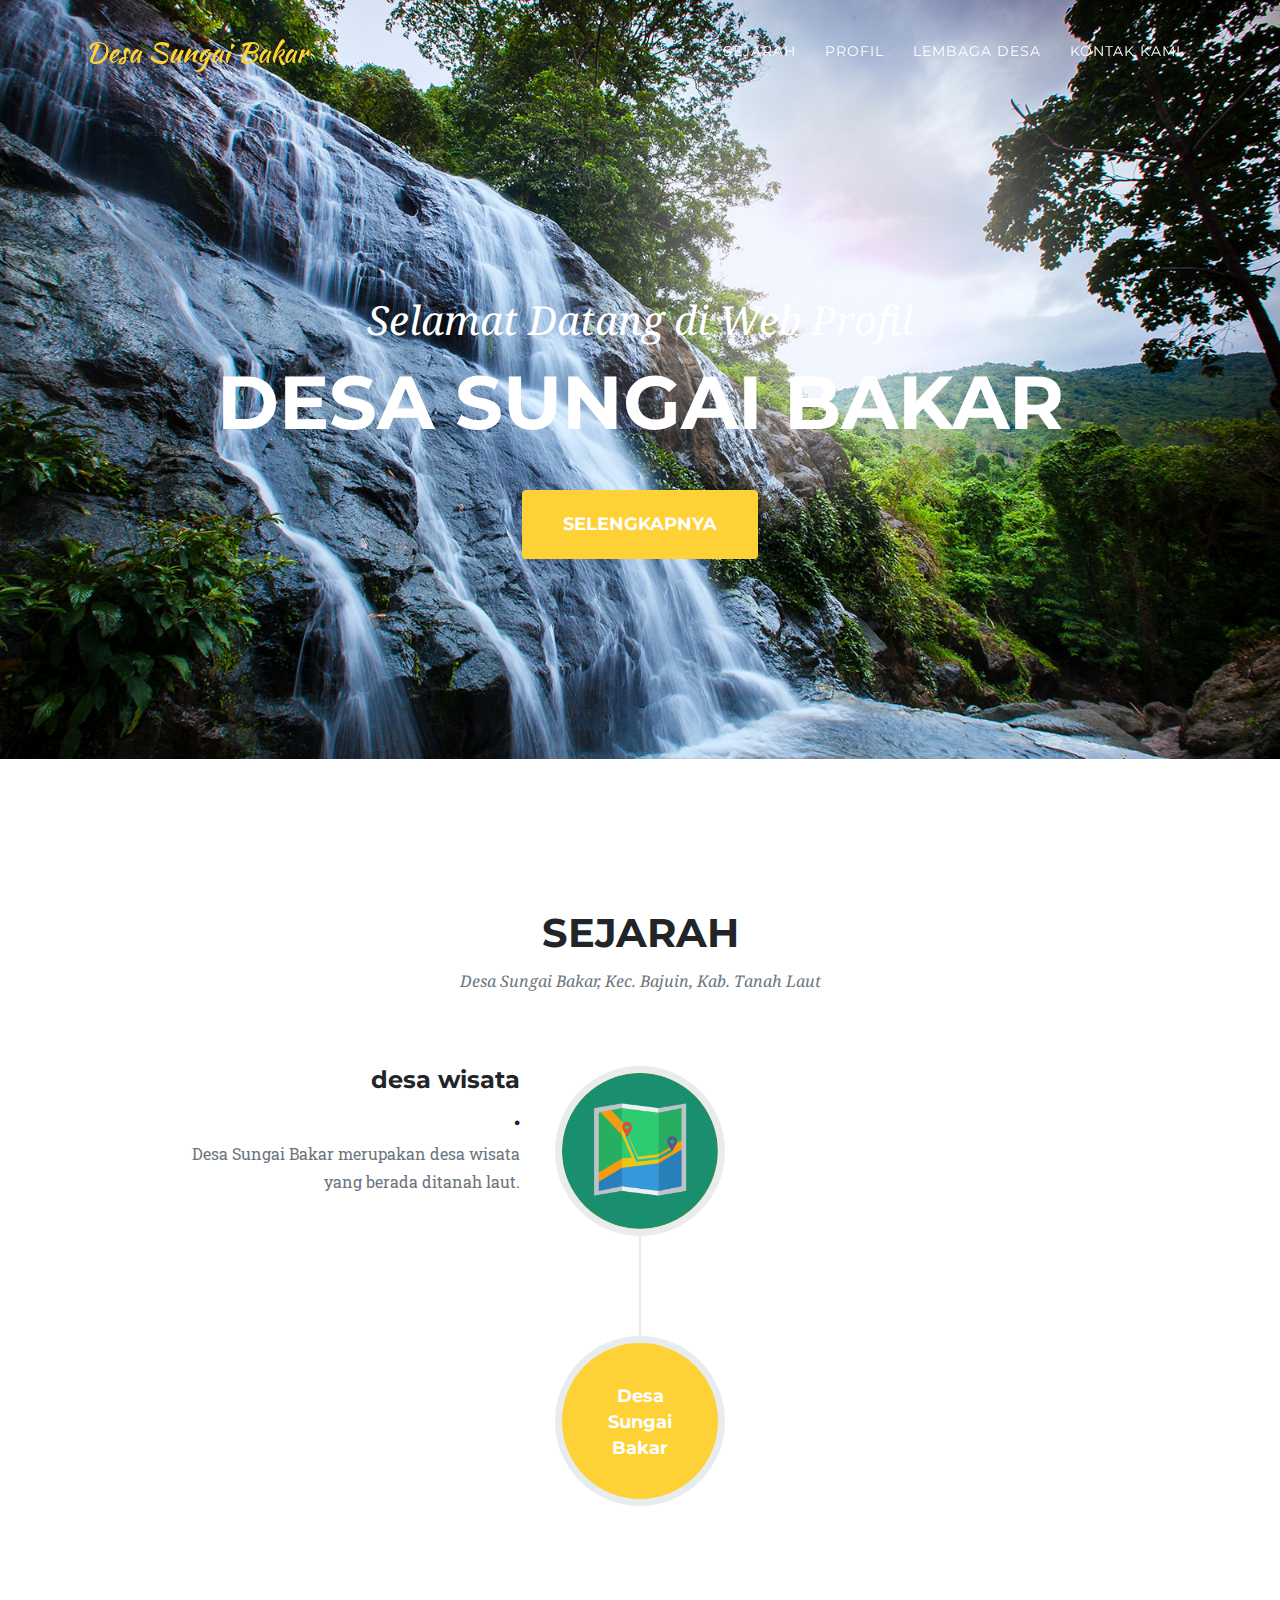
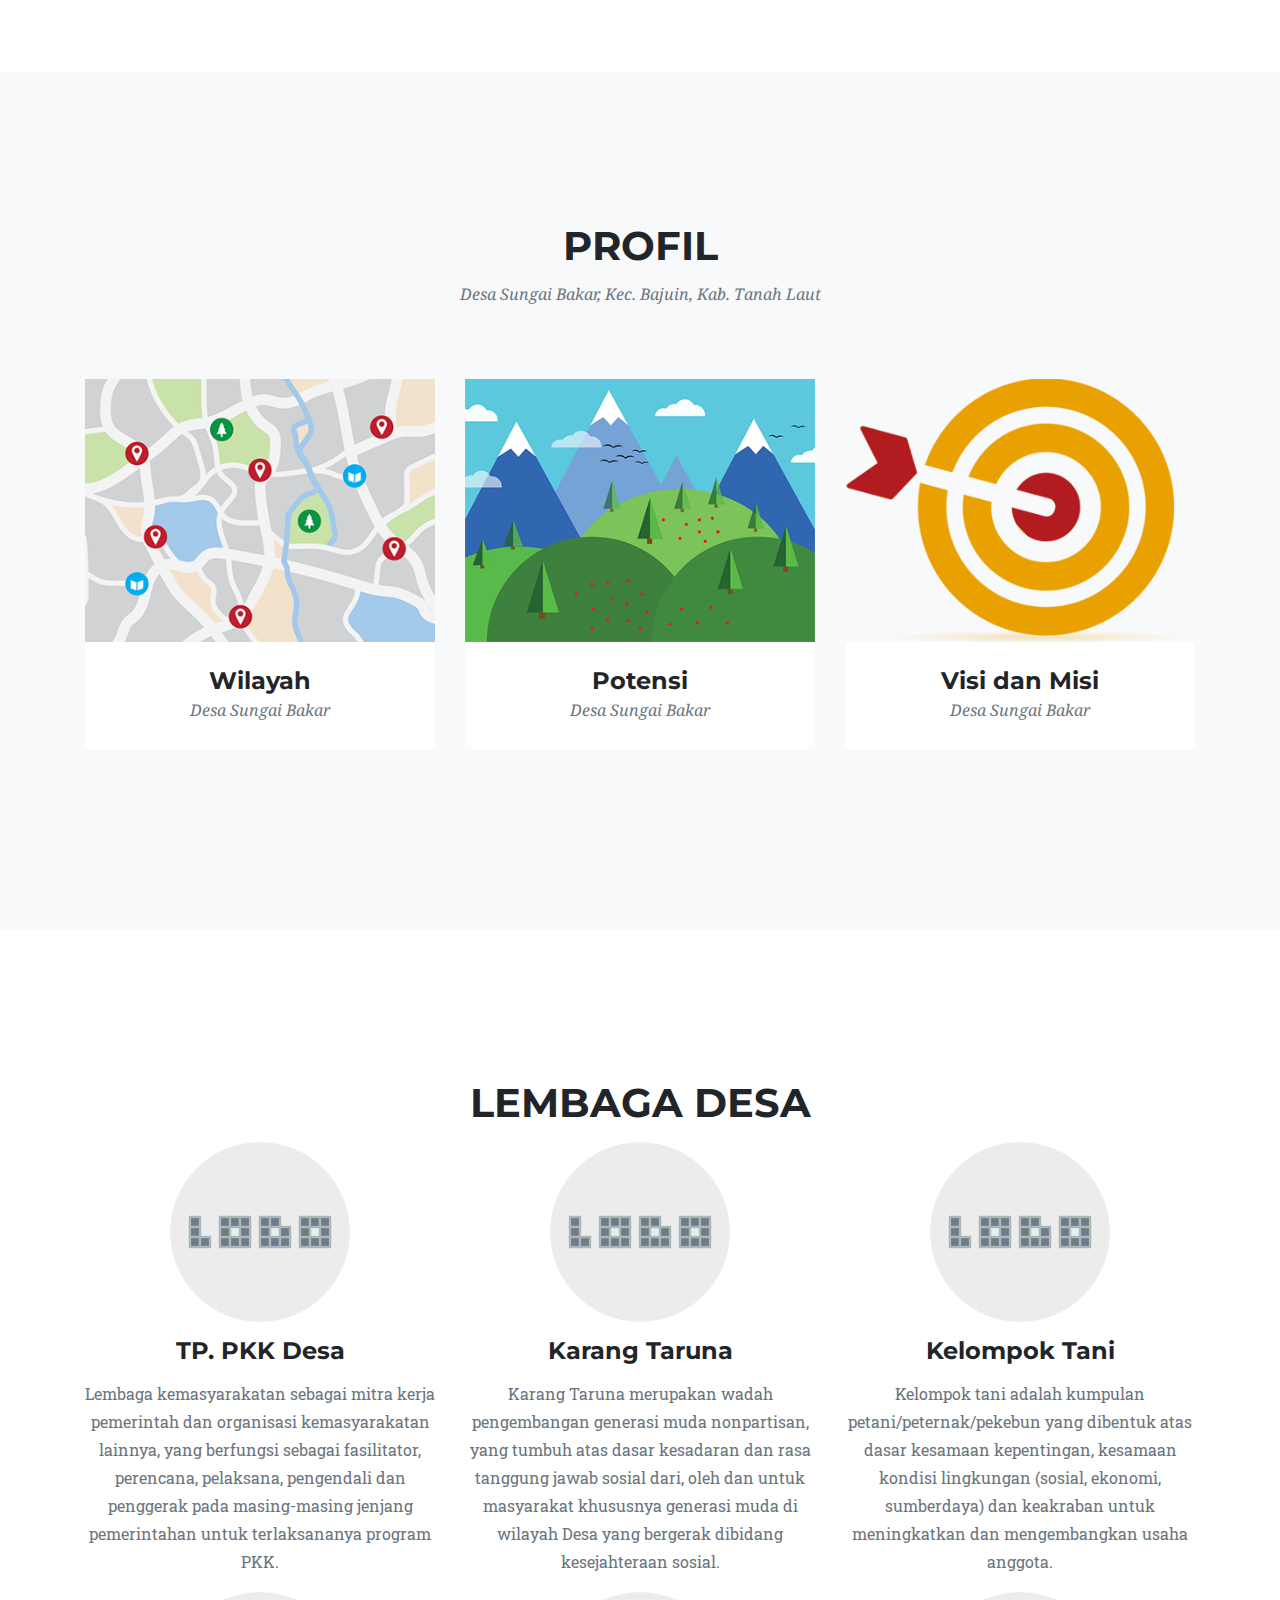
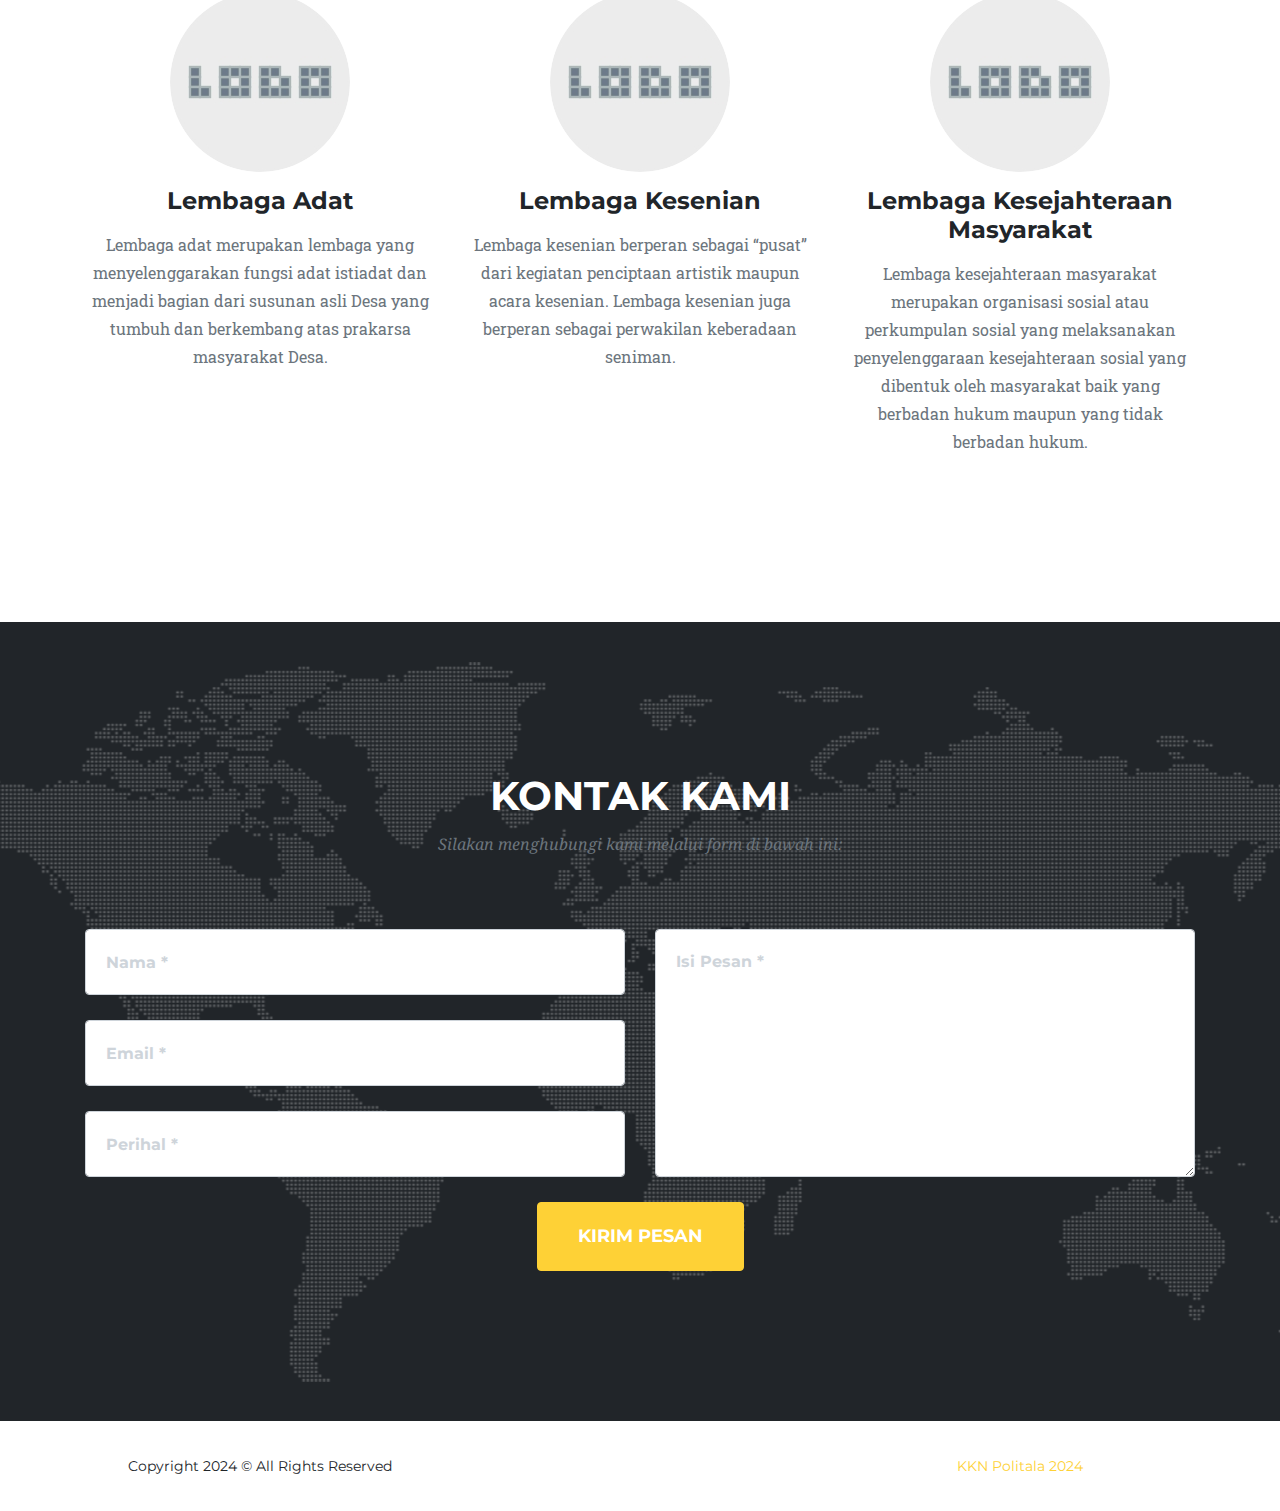
<file: index.html>
<!DOCTYPE html>
<html lang="en">
  <head>
    <meta name="google-site-verification" content="Zr4ud_h5tl7feEkY8DCc9rNA7pqrPdw8u1bMl-qeskc" />
    <meta charset="utf-8">
    <meta name="viewport" content="width=device-width, initial-scale=1, shrink-to-fit=no">
    <meta name="description" content="Web Profil Desa Sungai Bakar, Kec. Bajuin, Kab. Tanah Laut, Indonesia">
    <meta name="author" content="KKN Politala.">

    <title>Desaseibakar - Desa sungai bakar</title>
    
    <!-- Favicon -->
    <link rel="icon" type="image/png" href="img/favicon.ico"/>

    <!-- Bootstrap core CSS -->
    <link href="vendor/bootstrap/css/bootstrap.min.css" rel="stylesheet">

    <!-- Custom fonts for this template -->
    <link href="vendor/font-awesome/css/font-awesome.min.css" rel="stylesheet" type="text/css">
    <link href="https://fonts.googleapis.com/css?family=Montserrat:400,700" rel="stylesheet" type="text/css">
    <link href='https://fonts.googleapis.com/css?family=Kaushan+Script' rel='stylesheet' type='text/css'>
    <link href='https://fonts.googleapis.com/css?family=Droid+Serif:400,700,400italic,700italic' rel='stylesheet' type='text/css'>
    <link href='https://fonts.googleapis.com/css?family=Roboto+Slab:400,100,300,700' rel='stylesheet' type='text/css'>

    <!-- Custom styles for this template -->
    <link href="css/agency.min.css" rel="stylesheet">
  </head>
  <body id="page-top">
    <!-- Navigation -->
    <nav class="navbar navbar-expand-lg navbar-dark fixed-top" id="mainNav">
      <div class="container">
        <a class="navbar-brand js-scroll-trigger" href="#page-top">Desa Sungai Bakar</a>
        <button class="navbar-toggler navbar-toggler-right" type="button" data-toggle="collapse" data-target="#navbarResponsive" aria-controls="navbarResponsive" aria-expanded="false" aria-label="Toggle navigation">
          Menu
          <i class="fa fa-bars"></i>
        </button>
        <div class="collapse navbar-collapse" id="navbarResponsive">
          <ul class="navbar-nav text-uppercase ml-auto">
            <li class="nav-item">
              <a class="nav-link js-scroll-trigger" href="#about">Sejarah</a>
            </li>
            <li class="nav-item">
              <a class="nav-link js-scroll-trigger" href="#portfolio">Profil</a>
            </li>            
            <li class="nav-item">
              <a class="nav-link js-scroll-trigger" href="#services">Lembaga Desa</a>
            </li>                                    
            <li class="nav-item">
              <a class="nav-link js-scroll-trigger" href="#contact">Kontak Kami</a>
            </li>
          </ul>
        </div>
      </div>
    </nav>

    <!-- Header -->
    <header class="masthead">
      <div class="container">
        <div class="intro-text">
          <div class="intro-lead-in">Selamat Datang di Web Profil</div>
          <div class="intro-heading text-uppercase">Desa Sungai Bakar</div>
          <a class="btn btn-primary btn-xl text-uppercase js-scroll-trigger" href="#portfolio">Selengkapnya</a>
        </div>
      </div>
    </header>

    <!-- Sejarah Desa Pagar Besi -->
    <section id="about">
      <div class="container">
        <div class="row">
          <div class="col-lg-12 text-center">
            <h2 class="section-heading text-uppercase">Sejarah</h2>
            <h3 class="section-subheading text-muted">Desa Sungai Bakar, Kec. Bajuin, Kab. Tanah Laut</h3>
          </div>
        </div>
        <div class="row">
          <div class="col-lg-12">
            <ul class="timeline">
              <li>
                <div class="timeline-image">
                  <img class="rounded-circle img-fluid" src="img/sejarah/pemekaran.png" alt="">
                </div>
                <div class="timeline-panel">
                  <div class="timeline-heading">
                    <h4>desa wisata</h4>
                    <h4 class="subheading">.</h4>
                  </div>
                  <div class="timeline-body">
                    <p class="text-muted">Desa Sungai Bakar merupakan desa wisata yang berada ditanah laut.</p>
                  </div>
                </div>
              </li>              
              <li class="timeline-inverted">
                <div class="timeline-image">
                  <h4>Desa
                    <br>Sungai
                    <br>Bakar</h4>
                </div>
              </li>
            </ul>
          </div>
        </div>
      </div>
    </section>

    <!-- Profil Desa Pagar Besi -->
    <section class="bg-light" id="portfolio">
      <div class="container">
        <div class="row">
          <div class="col-lg-12 text-center">
            <h2 class="section-heading text-uppercase">Profil</h2>
            <h3 class="section-subheading text-muted">Desa Sungai Bakar, Kec. Bajuin, Kab. Tanah Laut</h3>
          </div>
        </div>
        <div class="row">
          <div class="col-md-4 col-sm-6 portfolio-item">
            <a class="portfolio-link" data-toggle="modal" href="#portfolioModal1">
              <div class="portfolio-hover">
                <div class="portfolio-hover-content">
                  <i class="fa fa-plus fa-3x"></i>
                </div>
              </div>
              <img class="img-fluid" src="img/profil/wilayah.png" alt="">
            </a>
            <div class="portfolio-caption">
              <h4>Wilayah</h4>
              <p class="text-muted">Desa Sungai Bakar</p>
            </div>
          </div>
          <div class="col-md-4 col-sm-6 portfolio-item">
            <a class="portfolio-link" data-toggle="modal" href="#portfolioModal2">
              <div class="portfolio-hover">
                <div class="portfolio-hover-content">
                  <i class="fa fa-plus fa-3x"></i>
                </div>
              </div>
              <img class="img-fluid" src="img/profil/potensi.png" alt="">
            </a>
            <div class="portfolio-caption">
              <h4>Potensi</h4>
              <p class="text-muted">Desa Sungai Bakar</p>
            </div>
          </div>
          <div class="col-md-4 col-sm-6 portfolio-item">
            <a class="portfolio-link" data-toggle="modal" href="#portfolioModal3">
              <div class="portfolio-hover">
                <div class="portfolio-hover-content">
                  <i class="fa fa-plus fa-3x"></i>
                </div>
              </div>
              <img class="img-fluid" src="img/profil/visi-misi.png" alt="">
            </a>
            <div class="portfolio-caption">
              <h4>Visi dan Misi</h4>
              <p class="text-muted">Desa Sungai Bakar</p>
            </div>
          </div>          
        </div>
      </div>
    </section>

    <!-- Lembaga Desa -->
    <section id="services">
      <div class="container">
        <div class="row">
          <div class="col-lg-12 text-center">
            <h2 class="section-heading text-uppercase">Lembaga Desa</h2>            
          </div>
        </div>
        <div class="row text-center">
          <div class="col-md-4">
            <div class="timeline-image">
              <img class="rounded-circle img-fluid" src="img/lembaga-desa/logo.jpg" alt="">
            </div>
            <h4 class="service-heading">TP. PKK Desa</h4>
            <p class="text-muted">Lembaga kemasyarakatan sebagai mitra kerja pemerintah dan organisasi kemasyarakatan lainnya, yang berfungsi sebagai fasilitator, perencana, pelaksana, pengendali dan penggerak pada masing-masing jenjang pemerintahan untuk terlaksananya program PKK.</p>
          </div>
          <div class="col-md-4">
            <div class="timeline-image">
              <img class="rounded-circle img-fluid" src="img/lembaga-desa/logo.jpg" alt="">
            </div>
            <h4 class="service-heading">Karang Taruna</h4>
            <p class="text-muted">Karang Taruna merupakan wadah pengembangan generasi muda nonpartisan, yang tumbuh atas dasar kesadaran dan rasa tanggung jawab sosial dari, oleh dan untuk masyarakat khususnya generasi muda di wilayah Desa yang bergerak dibidang kesejahteraan sosial.</p>
          </div>
          <div class="col-md-4">
            <div class="timeline-image">
              <img class="rounded-circle img-fluid" src="img/lembaga-desa/logo.jpg" alt="">
            </div>
            <h4 class="service-heading">Kelompok Tani</h4>
            <p class="text-muted">Kelompok tani adalah kumpulan petani/peternak/pekebun yang dibentuk atas dasar kesamaan kepentingan, kesamaan kondisi lingkungan (sosial, ekonomi, sumberdaya) dan keakraban untuk meningkatkan dan mengembangkan usaha anggota.</p>
          </div>
          <div class="col-md-4">
            <div class="timeline-image">
              <img class="rounded-circle img-fluid" src="img/lembaga-desa/logo.jpg" alt="">
            </div>
            <h4 class="service-heading">Lembaga Adat</h4>
            <p class="text-muted">Lembaga adat merupakan lembaga yang menyelenggarakan fungsi adat istiadat dan menjadi bagian dari susunan asli Desa yang tumbuh dan berkembang atas prakarsa masyarakat Desa.</p>
          </div>
          <div class="col-md-4">
            <div class="timeline-image">
              <img class="rounded-circle img-fluid" src="img/lembaga-desa/logo.jpg" alt="">
            </div>
            <h4 class="service-heading">Lembaga Kesenian</h4>
            <p class="text-muted">Lembaga kesenian berperan sebagai “pusat” dari kegiatan penciptaan artistik maupun acara kesenian. Lembaga kesenian juga berperan sebagai perwakilan keberadaan seniman.</p>
          </div>
          <div class="col-md-4">
            <div class="timeline-image">
              <img class="rounded-circle img-fluid" src="img/lembaga-desa/logo.jpg" alt="">
            </div>
            <h4 class="service-heading">Lembaga Kesejahteraan Masyarakat</h4>
            <p class="text-muted">Lembaga kesejahteraan masyarakat merupakan organisasi sosial atau perkumpulan sosial yang melaksanakan penyelenggaraan kesejahteraan sosial yang dibentuk oleh masyarakat baik yang berbadan hukum maupun yang tidak berbadan hukum.</p>
          </div>
        </div>
      </div>
    </section>

    <!-- Kontak -->
    <section id="contact">
      <div class="container">
        <div class="row">
          <div class="col-lg-12 text-center">
            <h2 class="section-heading text-uppercase">Kontak Kami</h2>
            <h3 class="section-subheading text-muted">Silakan menghubungi kami melalui form di bawah ini:</h3>
          </div>
        </div>
        <div class="row">
          <div class="col-lg-12">
            <form id="contactForm" name="sentMessage" novalidate="novalidate">
              <div class="row">
                <div class="col-md-6">
                  <div class="form-group">
                    <input class="form-control" id="name" type="text" placeholder="Nama *" required="required" data-validation-required-message="Silahkan masukkan nama Anda terlebih dahulu.">
                    <p class="help-block text-danger"></p>
                  </div>
                  <div class="form-group">
                    <input class="form-control" id="email" type="email" placeholder="Email *" required="required" data-validation-required-message="Silahkan masukkan email Anda terlebih dahulu.">
                    <p class="help-block text-danger"></p>
                  </div>
                  <div class="form-group">
                    <input class="form-control" id="subject" type="tel" placeholder="Perihal *" required="required" data-validation-required-message="Silahkan masukkan perihal terlebih dahulu.">
                    <p class="help-block text-danger"></p>
                  </div>
                </div>
                <div class="col-md-6">
                  <div class="form-group">
                    <textarea class="form-control" id="message" placeholder="Isi Pesan *" required="required" data-validation-required-message="Silahkan isi pesan terlebih dahulu."></textarea>
                    <p class="help-block text-danger"></p>
                  </div>
                </div>
                <div class="clearfix"></div>
                <div class="col-lg-12 text-center">
                  <div id="success"></div>
                  <button id="sendMessageButton" class="btn btn-primary btn-xl text-uppercase" type="submit">Kirim Pesan</button>
                </div>
              </div>
            </form>
          </div>
        </div>
      </div>
    </section>

    <!-- Footer -->
    <footer>
      <div class="container">
        <div class="row">
          <div class="col-md-4">
            <span class="copyright">Copyright 2024 &copy; All Rights Reserved</span>
          </div>          
          <div class="col-md-4">            
          </div>
          <div class="col-md-4">
            <ul class="list-inline quicklinks">
              <li class="list-inline-item">
                <a href="https://github.com/rmalan/desa">KKN Politala 2024</a>
              </li>              
            </ul>
          </div>
        </div>
      </div>
    </footer>

    <!-- Portfolio Modals -->

    <!-- Modal 1 -->
    <div class="portfolio-modal modal fade" id="portfolioModal1" tabindex="-1" role="dialog" aria-hidden="true">
      <div class="modal-dialog">
        <div class="modal-content">
          <div class="close-modal" data-dismiss="modal">
            <div class="lr">
              <div class="rl"></div>
            </div>
          </div>
          <div class="container">
            <div class="row">
              <div class="col-lg-8 mx-auto">
                <div class="modal-body">
                  <!-- Project Details Go Here -->
                  <h2 class="text-uppercase">Wilayah</h2>
                  <p class="item-intro text-muted">Desa Sungai Bakar</p>
                  <img class="img-fluid d-block mx-auto" src="img/profil/wilayah-full.png" alt="">
                  <p>Desa sungai Bakar merupakan salah satu desa yang ada di Kecamatan Bajuin Kabupaten Tanah Laut dengan luas wilayah 17,500 ha/m2  </p>
                  <!--
                  <ul class="list-inline">
                    <li>Date: January 2017</li>
                    <li>Client: Threads</li>
                    <li>Category: Illustration</li>
                  </ul>
                  -->
                  <button class="btn btn-primary" data-dismiss="modal" type="button">
                    <i class="fa fa-times"></i>
                    Tutup</button>
                </div>
              </div>
            </div>
          </div>
        </div>
      </div>
    </div>

    <!-- Modal 2 -->
    <div class="portfolio-modal modal fade" id="portfolioModal2" tabindex="-1" role="dialog" aria-hidden="true">
      <div class="modal-dialog">
        <div class="modal-content">
          <div class="close-modal" data-dismiss="modal">
            <div class="lr">
              <div class="rl"></div>
            </div>
          </div>
          <div class="container">
            <div class="row">
              <div class="col-lg-8 mx-auto">
                <div class="modal-body">
                  <!-- Project Details Go Here -->
                  <h2 class="text-uppercase">Potensi</h2>
                  <p class="item-intro text-muted">Desa Sungai Bakar</p>
                  <img class="img-fluid d-block mx-auto" src="img/profil/potensi-full.png" alt="">
                  <p>Potensi yang dimilliki oleh Desa sungai Bakar adalah dalam bidang pertanian dan bidang peternakan. Pertanian dan perkebunan yang ada Desa Sungai Bakar sesuai dengan lahan di sini yang terbilang cukup baik. Beberapa komoditas yang ditanam adalah Jagung, kacag tanah, kacang panjag, padi sawah, padang ladan/gunung, ubi kayu, ubi jalar, cabe.</p>
                  <button class="btn btn-primary" data-dismiss="modal" type="button">
                    <i class="fa fa-times"></i>
                    Tutup</button>
                </div>
              </div>
            </div>
          </div>
        </div>
      </div>
    </div>

    <!-- Modal 3 -->
    <div class="portfolio-modal modal fade" id="portfolioModal3" tabindex="-1" role="dialog" aria-hidden="true">
      <div class="modal-dialog">
        <div class="modal-content">
          <div class="close-modal" data-dismiss="modal">
            <div class="lr">
              <div class="rl"></div>
            </div>
          </div>
          <div class="container">
            <div class="row">
              <div class="col-lg-8 mx-auto">
                <div class="modal-body">
                  <!-- Project Details Go Here -->
                  <h2 class="text-uppercase">Visi dan Misi</h2>
                  <p class="item-intro text-muted">Desa Sungai Bakar</p>
                  <img class="img-fluid d-block mx-auto" src="img/profil/visi-misi-full.png" alt="">
                  <p class="text-left"><b>VISI :</b>
                    <br/>Visi Desa Sungai Bakar adalah "MELAYANI MASYARAKAT KHUSUSNYA DESA SUNGAI BAKAR DENGAN SEBAIK-BAIKNYA"
                    <br/><br/><b>MISI :</b>
                    <br/>Untuk terwujudnya visi tersebut ditetapkan dua upaya/cara atau misi yang akan mendukung pencapaian visi yaitu:
                    <br/>&emsp;1.&ensp;MEMAJUKAN DESA DALAM MISI PEMBANGUNAN
                    <br/>&emsp;2.&ensp;MEMAKMURKAN MASYARAKAT DESA SUNGAI BAKAR
                  </p>
                  <button class="btn btn-primary" data-dismiss="modal" type="button">
                    <i class="fa fa-times"></i>
                    Tutup</button>
                </div>
              </div>
            </div>
          </div>
        </div>
      </div>
    </div>

    <!-- Bootstrap core JavaScript -->
    <script src="vendor/jquery/jquery.min.js"></script>
    <script src="vendor/bootstrap/js/bootstrap.bundle.min.js"></script>

    <!-- Plugin JavaScript -->
    <script src="vendor/jquery-easing/jquery.easing.min.js"></script>

    <!-- Contact form JavaScript -->
    <script src="js/jqBootstrapValidation.js"></script>
    <script src="js/contact_me.js"></script>

    <!-- Custom scripts for this template -->
    <script src="js/agency.min.js"></script>
  </body>
</html>
</file>
<file: css/agency.min.css>
/*!
 * Start Bootstrap - Agency v4.1.1 (https://startbootstrap.com/template-overviews/agency)
 * Copyright 2013-2018 Start Bootstrap
 * Licensed under MIT (https://github.com/BlackrockDigital/startbootstrap-agency/blob/master/LICENSE)
 */body{overflow-x:hidden;font-family:'Roboto Slab','Helvetica Neue',Helvetica,Arial,sans-serif}p{line-height:1.75}a{color:#fed136}a:hover{color:#fec503}.text-primary{color:#fed136!important}h1,h2,h3,h4,h5,h6{font-weight:700;font-family:Montserrat,'Helvetica Neue',Helvetica,Arial,sans-serif}section{padding:100px 0}section h2.section-heading{font-size:40px;margin-top:0;margin-bottom:15px}section h3.section-subheading{font-size:16px;font-weight:400;font-style:italic;margin-bottom:75px;text-transform:none;font-family:'Droid Serif','Helvetica Neue',Helvetica,Arial,sans-serif}@media (min-width:768px){section{padding:150px 0}}.btn{font-family:Montserrat,'Helvetica Neue',Helvetica,Arial,sans-serif;font-weight:700}.btn-xl{font-size:18px;padding:20px 40px}.btn-primary{background-color:#fed136;border-color:#fed136}.btn-primary:active,.btn-primary:focus,.btn-primary:hover{background-color:#fec810!important;border-color:#fec810!important;color:#fff}.btn-primary:active,.btn-primary:focus{box-shadow:0 0 0 .2rem rgba(254,209,55,.5)!important}::-moz-selection{background:#fed136;text-shadow:none}::selection{background:#fed136;text-shadow:none}img::selection{background:0 0}img::-moz-selection{background:0 0}#mainNav{background-color:#212529}#mainNav .navbar-toggler{font-size:12px;right:0;padding:13px;text-transform:uppercase;color:#fff;border:0;background-color:#fed136;font-family:Montserrat,'Helvetica Neue',Helvetica,Arial,sans-serif}#mainNav .navbar-brand{color:#fed136;font-family:'Kaushan Script','Helvetica Neue',Helvetica,Arial,cursive}#mainNav .navbar-brand.active,#mainNav .navbar-brand:active,#mainNav .navbar-brand:focus,#mainNav .navbar-brand:hover{color:#fec503}#mainNav .navbar-nav .nav-item .nav-link{font-size:90%;font-weight:400;padding:.75em 0;letter-spacing:1px;color:#fff;font-family:Montserrat,'Helvetica Neue',Helvetica,Arial,sans-serif}#mainNav .navbar-nav .nav-item .nav-link.active,#mainNav .navbar-nav .nav-item .nav-link:hover{color:#fed136}@media (min-width:992px){#mainNav{padding-top:25px;padding-bottom:25px;-webkit-transition:padding-top .3s,padding-bottom .3s;-moz-transition:padding-top .3s,padding-bottom .3s;transition:padding-top .3s,padding-bottom .3s;border:none;background-color:transparent}#mainNav .navbar-brand{font-size:1.75em;-webkit-transition:all .3s;-moz-transition:all .3s;transition:all .3s}#mainNav .navbar-nav .nav-item .nav-link{padding:1.1em 1em!important}#mainNav.navbar-shrink{padding-top:0;padding-bottom:0;background-color:#212529}#mainNav.navbar-shrink .navbar-brand{font-size:1.25em;padding:12px 0}}header.masthead{text-align:center;color:#fff;background-image:url(../img/BAJUIN.jpg);background-repeat:no-repeat;background-attachment:scroll;background-position:center center;-webkit-background-size:cover;-moz-background-size:cover;-o-background-size:cover;background-size:cover}header.masthead .intro-text{padding-top:150px;padding-bottom:100px}header.masthead .intro-text .intro-lead-in{font-size:22px;font-style:italic;line-height:22px;margin-bottom:25px;font-family:'Droid Serif','Helvetica Neue',Helvetica,Arial,sans-serif}header.masthead .intro-text .intro-heading{font-size:50px;font-weight:700;line-height:50px;margin-bottom:25px;font-family:Montserrat,'Helvetica Neue',Helvetica,Arial,sans-serif}@media (min-width:768px){header.masthead .intro-text{padding-top:300px;padding-bottom:200px}header.masthead .intro-text .intro-lead-in{font-size:40px;font-style:italic;line-height:40px;margin-bottom:25px;font-family:'Droid Serif','Helvetica Neue',Helvetica,Arial,sans-serif}header.masthead .intro-text .intro-heading{font-size:75px;font-weight:700;line-height:75px;margin-bottom:50px;font-family:Montserrat,'Helvetica Neue',Helvetica,Arial,sans-serif}}.service-heading{margin:15px 0;text-transform:none}#portfolio .portfolio-item{right:0;margin:0 0 15px}#portfolio .portfolio-item .portfolio-link{position:relative;display:block;max-width:400px;margin:0 auto;cursor:pointer}#portfolio .portfolio-item .portfolio-link .portfolio-hover{position:absolute;width:100%;height:100%;-webkit-transition:all ease .5s;-moz-transition:all ease .5s;transition:all ease .5s;opacity:0;background:rgba(254,209,54,.9)}#portfolio .portfolio-item .portfolio-link .portfolio-hover:hover{opacity:1}#portfolio .portfolio-item .portfolio-link .portfolio-hover .portfolio-hover-content{font-size:20px;position:absolute;top:50%;width:100%;height:20px;margin-top:-12px;text-align:center;color:#fff}#portfolio .portfolio-item .portfolio-link .portfolio-hover .portfolio-hover-content i{margin-top:-12px}#portfolio .portfolio-item .portfolio-link .portfolio-hover .portfolio-hover-content h3,#portfolio .portfolio-item .portfolio-link .portfolio-hover .portfolio-hover-content h4{margin:0}#portfolio .portfolio-item .portfolio-caption{max-width:400px;margin:0 auto;padding:25px;text-align:center;background-color:#fff}#portfolio .portfolio-item .portfolio-caption h4{margin:0;text-transform:none}#portfolio .portfolio-item .portfolio-caption p{font-size:16px;font-style:italic;margin:0;font-family:'Droid Serif','Helvetica Neue',Helvetica,Arial,sans-serif}#portfolio *{z-index:2}@media (min-width:767px){#portfolio .portfolio-item{margin:0 0 30px}}.portfolio-modal{padding-right:0!important}.portfolio-modal .modal-dialog{margin:1rem;max-width:100vw}.portfolio-modal .modal-content{padding:100px 0;text-align:center}.portfolio-modal .modal-content h2{font-size:3em;margin-bottom:15px}.portfolio-modal .modal-content p{margin-bottom:30px}.portfolio-modal .modal-content p.item-intro{font-size:16px;font-style:italic;margin:20px 0 30px;font-family:'Droid Serif','Helvetica Neue',Helvetica,Arial,sans-serif}.portfolio-modal .modal-content ul.list-inline{margin-top:0;margin-bottom:30px}.portfolio-modal .modal-content img{margin-bottom:30px}.portfolio-modal .modal-content button{cursor:pointer}.portfolio-modal .close-modal{position:absolute;top:25px;right:25px;width:75px;height:75px;cursor:pointer;background-color:transparent}.portfolio-modal .close-modal:hover{opacity:.3}.portfolio-modal .close-modal .lr{z-index:1051;width:1px;height:75px;margin-left:35px;-webkit-transform:rotate(45deg);-ms-transform:rotate(45deg);transform:rotate(45deg);background-color:#212529}.portfolio-modal .close-modal .lr .rl{z-index:1052;width:1px;height:75px;-webkit-transform:rotate(90deg);-ms-transform:rotate(90deg);transform:rotate(90deg);background-color:#212529}.timeline{position:relative;padding:0;list-style:none}.timeline:before{position:absolute;top:0;bottom:0;left:40px;width:2px;margin-left:-1.5px;content:'';background-color:#e9ecef}.timeline>li{position:relative;min-height:50px;margin-bottom:50px}.timeline>li:after,.timeline>li:before{display:table;content:' '}.timeline>li:after{clear:both}.timeline>li .timeline-panel{position:relative;float:right;width:100%;padding:0 20px 0 100px;text-align:left}.timeline>li .timeline-panel:before{right:auto;left:-15px;border-right-width:15px;border-left-width:0}.timeline>li .timeline-panel:after{right:auto;left:-14px;border-right-width:14px;border-left-width:0}.timeline>li .timeline-image{position:absolute;z-index:100;left:0;width:80px;height:80px;margin-left:0;text-align:center;color:#fff;border:7px solid #e9ecef;border-radius:100%;background-color:#fed136}.timeline>li .timeline-image h4{font-size:10px;line-height:14px;margin-top:12px}.timeline>li.timeline-inverted>.timeline-panel{float:right;padding:0 20px 0 100px;text-align:left}.timeline>li.timeline-inverted>.timeline-panel:before{right:auto;left:-15px;border-right-width:15px;border-left-width:0}.timeline>li.timeline-inverted>.timeline-panel:after{right:auto;left:-14px;border-right-width:14px;border-left-width:0}.timeline>li:last-child{margin-bottom:0}.timeline .timeline-heading h4{margin-top:0;color:inherit}.timeline .timeline-heading h4.subheading{text-transform:none}.timeline .timeline-body>p,.timeline .timeline-body>ul{margin-bottom:0}@media (min-width:768px){.timeline:before{left:50%}.timeline>li{min-height:100px;margin-bottom:100px}.timeline>li .timeline-panel{float:left;width:41%;padding:0 20px 20px 30px;text-align:right}.timeline>li .timeline-image{left:50%;width:100px;height:100px;margin-left:-50px}.timeline>li .timeline-image h4{font-size:13px;line-height:18px;margin-top:16px}.timeline>li.timeline-inverted>.timeline-panel{float:right;padding:0 30px 20px 20px;text-align:left}}@media (min-width:992px){.timeline>li{min-height:150px}.timeline>li .timeline-panel{padding:0 20px 20px}.timeline>li .timeline-image{width:150px;height:150px;margin-left:-75px}.timeline>li .timeline-image h4{font-size:18px;line-height:26px;margin-top:30px}.timeline>li.timeline-inverted>.timeline-panel{padding:0 20px 20px}}@media (min-width:1200px){.timeline>li{min-height:170px}.timeline>li .timeline-panel{padding:0 20px 20px 100px}.timeline>li .timeline-image{width:170px;height:170px;margin-left:-85px}.timeline>li .timeline-image h4{margin-top:40px}.timeline>li.timeline-inverted>.timeline-panel{padding:0 100px 20px 20px}}.team-member{margin-bottom:50px;text-align:center}.team-member img{width:225px;height:225px;border:7px solid #fff}.team-member h4{margin-top:25px;margin-bottom:0;text-transform:none}.team-member p{margin-top:0}section#contact{background-color:#212529;background-image:url(../img/map-image.png);background-repeat:no-repeat;background-position:center}section#contact .section-heading{color:#fff}section#contact .form-group{margin-bottom:25px}section#contact .form-group input,section#contact .form-group textarea{padding:20px}section#contact .form-group input.form-control{height:auto}section#contact .form-group textarea.form-control{height:248px}section#contact .form-control:focus{border-color:#fed136;box-shadow:none}section#contact ::-webkit-input-placeholder{font-weight:700;color:#ced4da;font-family:Montserrat,'Helvetica Neue',Helvetica,Arial,sans-serif}section#contact :-moz-placeholder{font-weight:700;color:#ced4da;font-family:Montserrat,'Helvetica Neue',Helvetica,Arial,sans-serif}section#contact ::-moz-placeholder{font-weight:700;color:#ced4da;font-family:Montserrat,'Helvetica Neue',Helvetica,Arial,sans-serif}section#contact :-ms-input-placeholder{font-weight:700;color:#ced4da;font-family:Montserrat,'Helvetica Neue',Helvetica,Arial,sans-serif}footer{padding:25px 0;text-align:center}footer span.copyright{font-size:90%;line-height:40px;text-transform:none;font-family:Montserrat,'Helvetica Neue',Helvetica,Arial,sans-serif}footer ul.quicklinks{font-size:90%;line-height:40px;margin-bottom:0;text-transform:none;font-family:Montserrat,'Helvetica Neue',Helvetica,Arial,sans-serif}ul.social-buttons{margin-bottom:0}ul.social-buttons li a{font-size:20px;line-height:40px;display:block;width:40px;height:40px;-webkit-transition:all .3s;-moz-transition:all .3s;transition:all .3s;color:#fff;border-radius:100%;outline:0;background-color:#212529}ul.social-buttons li a:active,ul.social-buttons li a:focus,ul.social-buttons li a:hover{background-color:#fed136}
</file>
